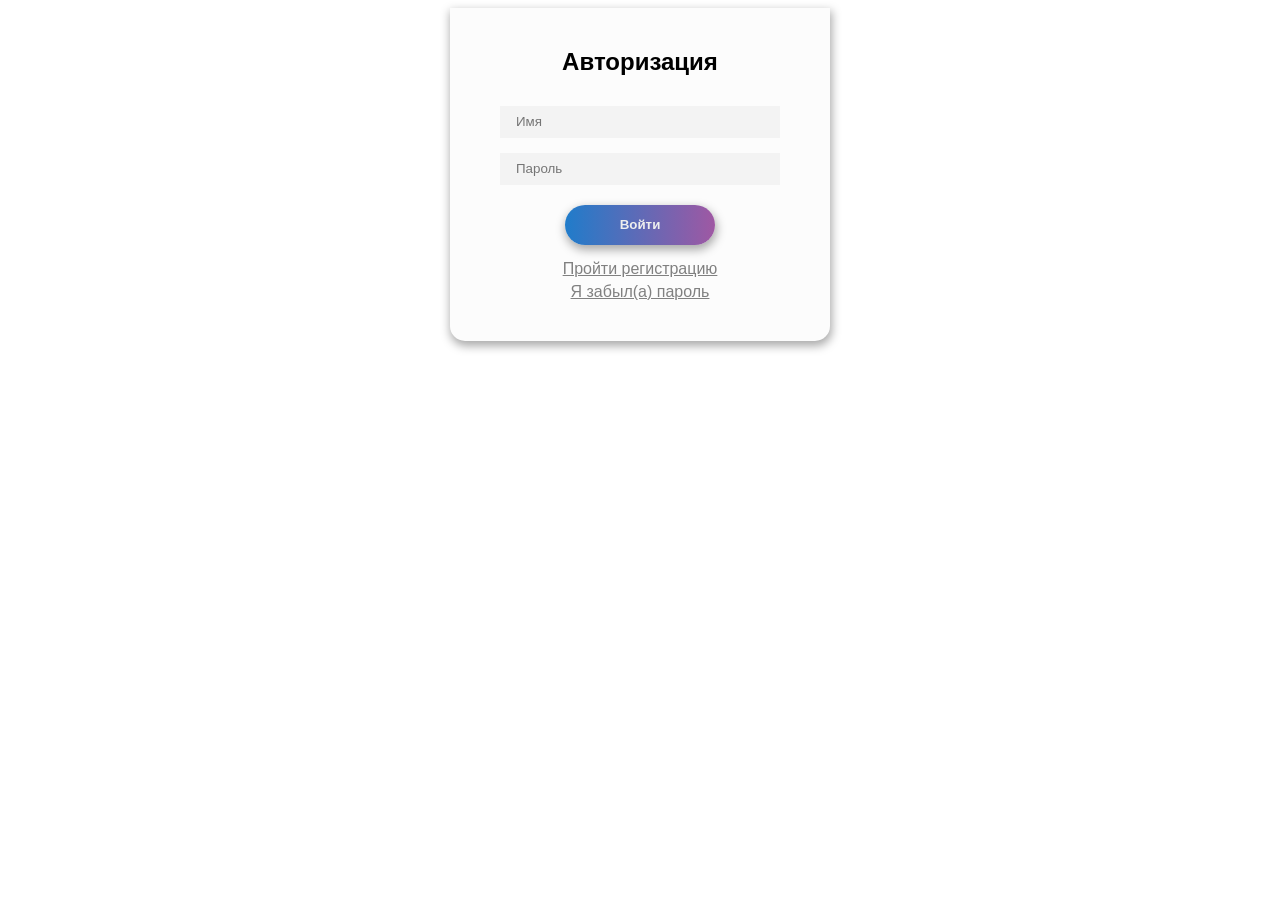
<file: authorization.html>
<!DOCTYPE html>
<html lang="en">
<head>
  <meta charset="UTF-8">
  <meta name="viewport" content="width=device-width, initial-scale=1.0">
  <meta http-equiv="X-UA-Compatible" content="ie=edge">
  <title>Авторизация</title>
  <link rel="stylesheet" href="src/regauth.css">
</head>
<body>
  
<div id="feedback-form">
  <h2 class="header">Авторизация</h2>
  <div>
    <form name='form'>
      <input autocomplete="off" required type="text" name="name" placeholder="Имя" class="reg"></input>
      <input autocomplete="off" required type="password" name="password" placeholder="Пароль" class='reg'></input>
      
      <!-- <input type="checkbox" id="feedback-notify" name="notify">
      <input type="text" id="feedback-phone" name="phone" placeholder="Phone number"></input> -->
      <button type="submit">Войти</button>
      <a class='orReg'href="registration.html">Пройти регистрацию</a>
      <a class='rem' href="#">Я забыл(а) пароль</a>
    </form>
  </div>
</div>
<script src="src/authorization.js"></script>
</body>
</html>
</file>
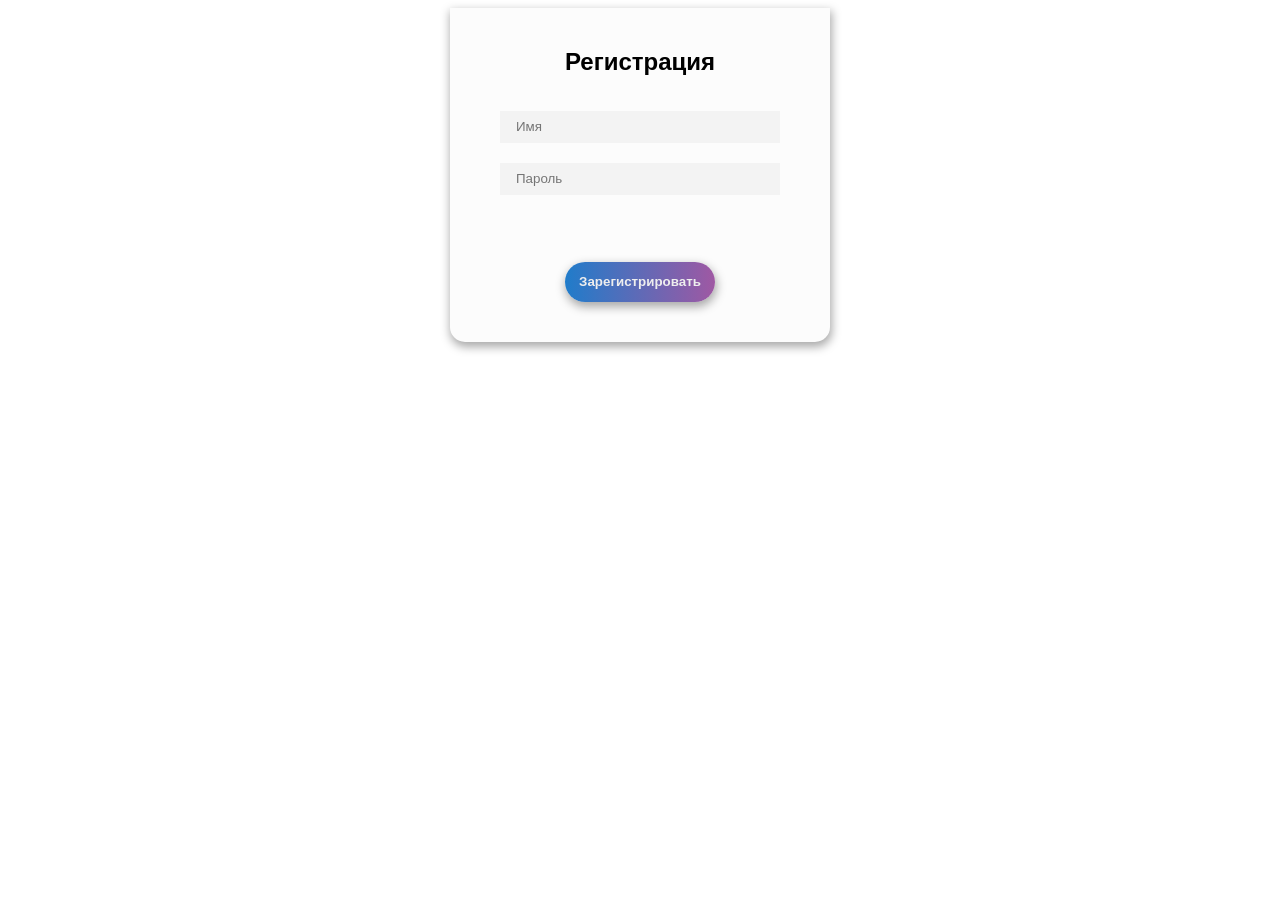
<file: registration.html>
<!DOCTYPE html>
<html lang="en">
<head>
  <meta charset="UTF-8">
  <meta name="viewport" content="width=device-width, initial-scale=1.0">
  <meta http-equiv="X-UA-Compatible" content="ie=edge">
  <title>Регистрация</title>
  <link rel="stylesheet" href="src/regauth.css">
</head>
<body>
  
<div id="feedback-form">
  <h2 class="header">Регистрация</h2>
  <div>
    <form name='form'>
      <label for="">
        <span class="error name-error"></span>
        <input autocomplete="off" type="text" name="name" placeholder="Имя" required class="reg"></input>
        <span class="required hidden">✓</span>
      </label>
      <!-- <span class="name-error notvisible">такой юзер уже есть</span> -->
      <label for="" class="">
        <span class="error password-error"></span>
        <input autocomplete="off" type="password" name="password" placeholder="Пароль" required class="reg"></input>
        <span class="required hidden">✓</span>
      </label>
      <label for="" class="">
        <!-- <span class="error password-error"></span> -->
        <input autocomplete="off" type="password" name="password2" placeholder="Повторите пароль" required class="reg hidden"></input>
        <span class="required hidden">✓</span>
      </label>
      
      <!-- <input type="checkbox" id="feedback-notify" name="notify">
      <input type="text" id="feedback-phone" name="phone" placeholder="Phone number"></input> -->
      <button name='submit' type="submit">Зарегистрировать</button>
    </form>
  </div>
</div>
<script src="src/reg.js"></script>
</body>
</html>
</file>
<file: src/regauth.css>
#feedback-form {
    width: 280px;
    margin: 0 auto;
    background-color: #fcfcfc;
    padding: 20px 50px 40px;
    box-shadow: 1px 4px 10px 1px #aaa;
    font-family: sans-serif;
    border-bottom-left-radius: 15px;
    border-bottom-right-radius: 15px;
  }
  
  #feedback-form * {
    box-sizing: border-box;
  }
  
  #feedback-form h2 {
    text-align: center;
    margin-bottom: 30px;
  }
  
  #feedback-form input {
    margin-bottom: 15px;
  }
  
  #feedback-form input[type="text"],
  #feedback-form input[type="password"] {
    display: block;
    height: 32px;
    padding: 6px 16px;
    width: 100%;
    border: none;
    background-color: #f3f3f3;
  }
  
  /* #feedback-form label {
    color: red;
    font-size: 0.8em;
  }
   */
  /* #feedback-form input[type="checkbox"] {
    float: left;
  } */
  
  #feedback-form input:not(:checked) + #feedback-phone {
    height: 0;
    padding-top: 0;
    padding-bottom: 0;
  }
  
  #feedback-form #feedback-phone {
    transition: 0.3s;
  }
  
  #feedback-form button[type="submit"]{
    display: block;
    margin: 20px auto 0;
    width: 150px;
    height: 40px;
    border-radius: 25px;
    border: none;
    color: #eee;
    font-weight: 700;
    box-shadow: 1px 4px 10px 1px #aaa;
  
    background: #207cca; /* Old browsers */
    background: -moz-linear-gradient(
      left,
      #207cca 0%,
      #9f58a3 100%
    ); /* FF3.6-15 */
    background: -webkit-linear-gradient(
      left,
      #207cca 0%,
      #9f58a3 100%
    ); /* Chrome10-25,Safari5.1-6 */
    background: linear-gradient(
      to right,
      #207cca 0%,
      #9f58a3 100%
    ); /* W3C, IE10+, FF16+, Chrome26+, Opera12+, Safari7+ */
    filter: progid:DXImageTransform.Microsoft.gradient( startColorstr='#207cca', endColorstr='#9f58a3',GradientType=1 ); /* IE6-9 */
  }
  

  .hidden{
    visibility: hidden !important;
  }


  .reg.succ{
    color:#506FBB;
  }
/* 
  .reg.succ:after{
    content: "✓";
    font-size: 1.5em;
    margin-left: 10px;
  } */



/* .notvisible{
  display: none;
} */

form label{
  position:relative;
  /* width:100px;
  height:100px; */
  /* border: 1px solid #ccc; */
  display: block;
}
.error{
  color:red;
  font-size:14px;
  font-family: 'Gill Sans', 'Gill Sans MT', 'Calibri', 'Trebuchet MS', sans-serif;
  padding:0 0 5px 5px;
  display: block;
}




.required{
  /* content: "✓"; */
  color: orange;
  margin-left: 1em; 
  padding: .1em;
  background-color: transparent;
  font-size: 1.5em;
  /* border: .1em solid orange; */
  position:absolute;
  top:0;
  right:0;
  
}

.orReg{
  display: block;
  text-align: center;
  margin-top: 15px;
  color:grey;
  /* text-decoration:dashed; */
}
.rem{
  text-align: center;
  display: block;
  margin-top: 5px;
  /* text-decoration:dashed; */
  color:grey;
  /* border-bottom:1px dashed red; */
}

a:hover{
  color:#506FBB;
  
}
</file>
